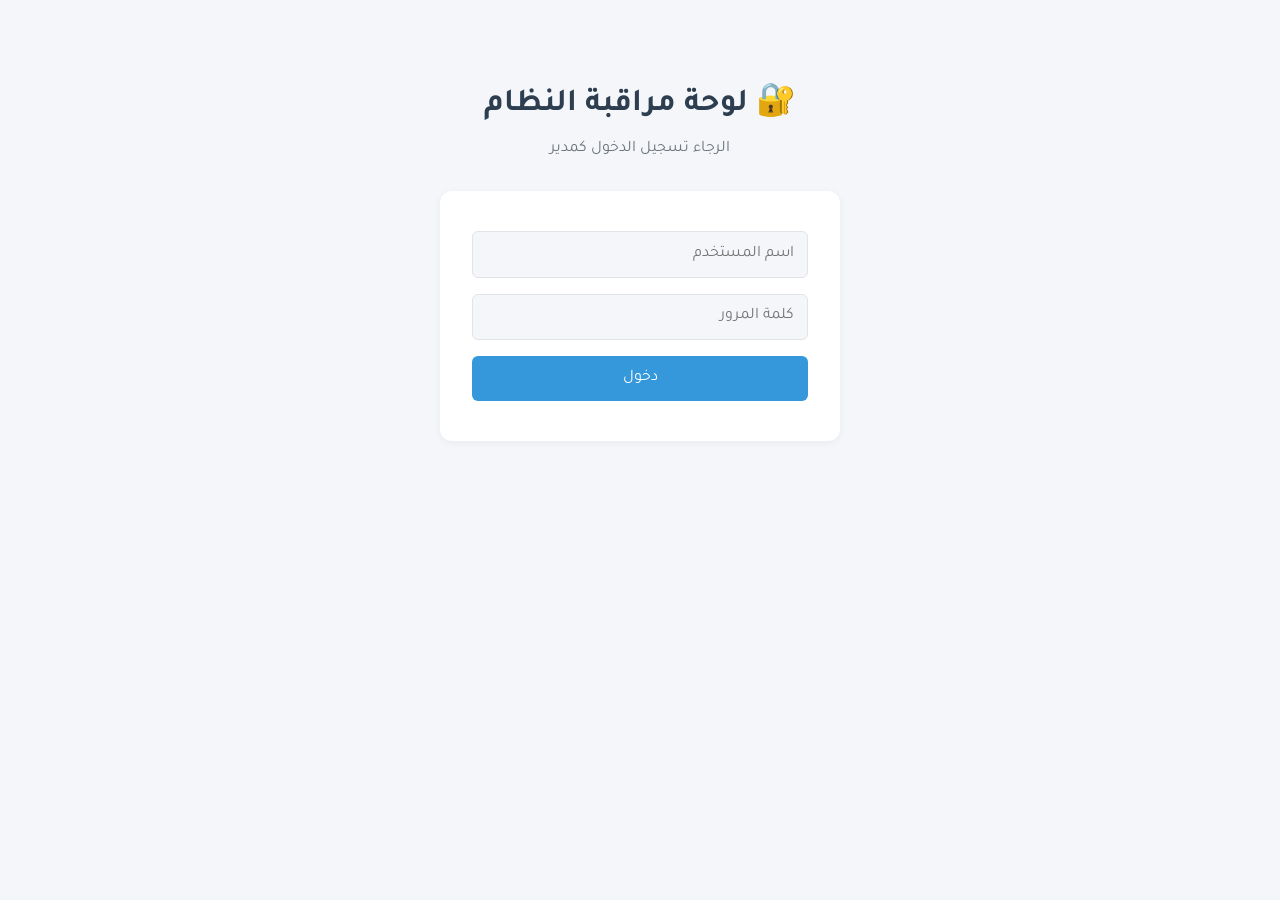
<file: warehouse-app/frontend/health.html>
<!DOCTYPE html>
<html lang="ar" dir="rtl">
<head>
    <meta charset="UTF-8">
    <meta name="viewport" content="width=device-width, initial-scale=1.0">
    <title>لوحة مراقبة النظام</title>
    <link href="https://fonts.googleapis.com/css2?family=Tajawal:wght@400;500;700&display=swap" rel="stylesheet">
    <style>
        * { margin: 0; padding: 0; box-sizing: border-box; }

        :root {
            --primary: #2c3e50;
            --secondary: #3498db;
            --success: #27ae60;
            --danger: #e74c3c;
            --warning: #f39c12;
            --bg: #f4f6f9;
            --card-bg: #ffffff;
            --text: #2c3e50;
            --muted: #6c757d;
            --border: #e1e4e8;
        }

        [data-theme="dark"] {
            --bg: #0f1419;
            --card-bg: #1e2533;
            --text: #e0e0e0;
            --muted: #95a5a6;
            --border: #2c3e50;
        }

        body {
            font-family: 'Tajawal', sans-serif;
            background: var(--bg);
            color: var(--text);
            min-height: 100vh;
            padding: 2rem;
            transition: background 0.3s, color 0.3s;
        }

        .container { max-width: 1400px; margin: 0 auto; }

        .header {
            background: linear-gradient(135deg, var(--primary), var(--secondary));
            color: white;
            padding: 1.5rem 2rem;
            border-radius: 12px;
            margin-bottom: 2rem;
            display: flex;
            justify-content: space-between;
            align-items: center;
            flex-wrap: wrap;
            gap: 1rem;
        }

        .header h1 { font-size: 1.6rem; }

        .header-actions { display: flex; gap: 0.5rem; }

        .btn {
            background: rgba(255,255,255,0.2);
            border: 1px solid rgba(255,255,255,0.3);
            color: white;
            padding: 0.5rem 1rem;
            border-radius: 6px;
            cursor: pointer;
            font-family: inherit;
            font-size: 0.95rem;
            transition: background 0.2s;
        }

        .btn:hover { background: rgba(255,255,255,0.3); }

        .btn-primary {
            background: var(--secondary);
            border-color: var(--secondary);
        }

        .status-badge {
            display: inline-block;
            padding: 0.3rem 1rem;
            border-radius: 20px;
            font-size: 0.9rem;
            font-weight: 500;
        }

        .status-healthy { background: var(--success); color: white; }
        .status-warning { background: var(--warning); color: white; }
        .status-error { background: var(--danger); color: white; }

        .grid {
            display: grid;
            grid-template-columns: repeat(auto-fit, minmax(280px, 1fr));
            gap: 1.5rem;
            margin-bottom: 2rem;
        }

        .card {
            background: var(--card-bg);
            border-radius: 12px;
            padding: 1.5rem;
            box-shadow: 0 2px 8px rgba(0,0,0,0.05);
            border: 1px solid var(--border);
            transition: transform 0.2s;
        }

        .card:hover { transform: translateY(-2px); }

        .card-title {
            color: var(--muted);
            font-size: 0.9rem;
            margin-bottom: 0.5rem;
            display: flex;
            align-items: center;
            gap: 0.5rem;
        }

        .card-value {
            font-size: 2rem;
            font-weight: 700;
            color: var(--text);
        }

        .card-subtitle {
            color: var(--muted);
            font-size: 0.85rem;
            margin-top: 0.3rem;
        }

        .progress-bar {
            background: var(--border);
            border-radius: 10px;
            height: 8px;
            margin-top: 0.5rem;
            overflow: hidden;
        }

        .progress-fill {
            height: 100%;
            border-radius: 10px;
            transition: width 0.5s;
        }

        .progress-ok { background: var(--success); }
        .progress-warning { background: var(--warning); }
        .progress-danger { background: var(--danger); }

        .section-title {
            font-size: 1.3rem;
            margin: 2rem 0 1rem;
            color: var(--text);
            border-right: 4px solid var(--secondary);
            padding-right: 0.8rem;
        }

        .activity-list {
            background: var(--card-bg);
            border-radius: 12px;
            overflow: hidden;
            box-shadow: 0 2px 8px rgba(0,0,0,0.05);
        }

        .activity-item {
            padding: 1rem 1.5rem;
            border-bottom: 1px solid var(--border);
            display: flex;
            align-items: center;
            gap: 1rem;
        }

        .activity-item:last-child { border-bottom: none; }

        .activity-icon {
            width: 40px;
            height: 40px;
            border-radius: 50%;
            display: flex;
            align-items: center;
            justify-content: center;
            font-size: 1.2rem;
            flex-shrink: 0;
        }

        .icon-create { background: #d4edda; color: var(--success); }
        .icon-update { background: #fff3cd; color: var(--warning); }
        .icon-delete { background: #f8d7da; color: var(--danger); }

        .activity-details { flex: 1; }

        .activity-desc { font-weight: 500; }

        .activity-time { color: var(--muted); font-size: 0.85rem; }

        .login-prompt {
            text-align: center;
            padding: 3rem;
        }

        .login-form {
            max-width: 400px;
            margin: 2rem auto;
            background: var(--card-bg);
            padding: 2rem;
            border-radius: 12px;
            box-shadow: 0 2px 8px rgba(0,0,0,0.05);
        }

        .login-form input {
            width: 100%;
            padding: 0.8rem;
            margin: 0.5rem 0;
            border: 1px solid var(--border);
            border-radius: 6px;
            background: var(--bg);
            color: var(--text);
            font-family: inherit;
            font-size: 1rem;
        }

        .login-form button {
            width: 100%;
            padding: 0.8rem;
            background: var(--secondary);
            color: white;
            border: none;
            border-radius: 6px;
            font-size: 1rem;
            font-family: inherit;
            cursor: pointer;
            margin-top: 0.5rem;
        }

        .error { color: var(--danger); margin-top: 0.5rem; }

        .info-row {
            display: flex;
            justify-content: space-between;
            padding: 0.5rem 0;
            border-bottom: 1px solid var(--border);
        }

        .info-row:last-child { border-bottom: none; }

        .info-label { color: var(--muted); }

        @media (max-width: 768px) {
            body { padding: 1rem; }
            .header { padding: 1rem; }
            .card-value { font-size: 1.5rem; }
        }
    </style>
</head>
<body>
    <div id="app" class="container">
        <div class="login-prompt" id="login-prompt">
            <h1>🔐 لوحة مراقبة النظام</h1>
            <p style="color: var(--muted); margin: 1rem 0;">الرجاء تسجيل الدخول كمدير</p>
            <form class="login-form" id="login-form">
                <input type="text" id="username" placeholder="اسم المستخدم" required>
                <input type="password" id="password" placeholder="كلمة المرور" required>
                <button type="submit">دخول</button>
                <div id="error" class="error"></div>
            </form>
        </div>

        <div id="dashboard" style="display: none;">
            <div class="header">
                <h1>📊 لوحة مراقبة النظام</h1>
                <div class="header-actions">
                    <span class="status-badge status-healthy" id="overall-status">✓ سليم</span>
                    <button class="btn" id="theme-toggle">🌙</button>
                    <button class="btn" id="refresh-btn">🔄 تحديث</button>
                    <button class="btn" id="logout-btn">خروج</button>
                </div>
            </div>

            <h2 class="section-title">📈 ملخص النظام</h2>
            <div class="grid">
                <div class="card">
                    <div class="card-title">⚡ المعالج (CPU)</div>
                    <div class="card-value" id="cpu-value">0%</div>
                    <div class="progress-bar"><div class="progress-fill" id="cpu-bar" style="width: 0%"></div></div>
                </div>
                <div class="card">
                    <div class="card-title">💾 الذاكرة</div>
                    <div class="card-value" id="mem-value">0%</div>
                    <div class="card-subtitle" id="mem-detail">0 / 0 MB</div>
                    <div class="progress-bar"><div class="progress-fill" id="mem-bar" style="width: 0%"></div></div>
                </div>
                <div class="card">
                    <div class="card-title">💿 القرص</div>
                    <div class="card-value" id="disk-value">0%</div>
                    <div class="card-subtitle" id="disk-detail">0 / 0 GB</div>
                    <div class="progress-bar"><div class="progress-fill" id="disk-bar" style="width: 0%"></div></div>
                </div>
                <div class="card">
                    <div class="card-title">🗄️ قاعدة البيانات</div>
                    <div class="card-value" id="db-size">0 MB</div>
                    <div class="card-subtitle" id="db-status">متصل</div>
                </div>
            </div>

            <h2 class="section-title">📊 إحصائيات قاعدة البيانات</h2>
            <div class="grid">
                <div class="card">
                    <div class="card-title">📦 الأصناف</div>
                    <div class="card-value" id="stat-items">0</div>
                </div>
                <div class="card">
                    <div class="card-title">🏭 المستودعات</div>
                    <div class="card-value" id="stat-warehouses">0</div>
                </div>
                <div class="card">
                    <div class="card-title">🔄 الحركات</div>
                    <div class="card-value" id="stat-transactions">0</div>
                </div>
                <div class="card">
                    <div class="card-title">👥 المستخدمون</div>
                    <div class="card-value" id="stat-users">0</div>
                </div>
            </div>

            <h2 class="section-title">📋 آخر النشاطات</h2>
            <div class="activity-list" id="activity-list"></div>

            <h2 class="section-title">ℹ️ معلومات النظام</h2>
            <div class="card">
                <div id="system-info"></div>
            </div>
        </div>
    </div>

    <script>
        const API_BASE = window.location.origin;
        let authToken = localStorage.getItem('health_token');

        // Theme
        const themeToggle = document.getElementById('theme-toggle');
        if (localStorage.getItem('theme') === 'dark') {
            document.documentElement.setAttribute('data-theme', 'dark');
            themeToggle.textContent = '☀️';
        }
        themeToggle.addEventListener('click', () => {
            const isDark = document.documentElement.getAttribute('data-theme') === 'dark';
            if (isDark) {
                document.documentElement.removeAttribute('data-theme');
                themeToggle.textContent = '🌙';
                localStorage.setItem('theme', 'light');
            } else {
                document.documentElement.setAttribute('data-theme', 'dark');
                themeToggle.textContent = '☀️';
                localStorage.setItem('theme', 'dark');
            }
        });

        // Login
        document.getElementById('login-form').addEventListener('submit', async (e) => {
            e.preventDefault();
            const username = document.getElementById('username').value;
            const password = document.getElementById('password').value;
            try {
                const res = await fetch(`${API_BASE}/auth/login`, {
                    method: 'POST',
                    headers: { 'Content-Type': 'application/json' },
                    body: JSON.stringify({ username, password })
                });
                if (!res.ok) {
                    document.getElementById('error').textContent = 'بيانات الدخول غير صحيحة';
                    return;
                }
                const data = await res.json();
                authToken = data.access_token;
                localStorage.setItem('health_token', authToken);
                showDashboard();
            } catch (err) {
                document.getElementById('error').textContent = 'خطأ في الاتصال';
            }
        });

        // Logout
        document.getElementById('logout-btn').addEventListener('click', () => {
            localStorage.removeItem('health_token');
            authToken = null;
            location.reload();
        });

        // Refresh
        document.getElementById('refresh-btn').addEventListener('click', () => {
            loadDashboard();
        });

        // Auto refresh every 30 seconds
        setInterval(() => {
            if (authToken) loadDashboard();
        }, 30000);

        function showDashboard() {
            document.getElementById('login-prompt').style.display = 'none';
            document.getElementById('dashboard').style.display = 'block';
            loadDashboard();
        }

        function getProgressClass(percent) {
            if (percent > 90) return 'progress-danger';
            if (percent > 70) return 'progress-warning';
            return 'progress-ok';
        }

        function formatTime(iso) {
            if (!iso) return '-';
            const d = new Date(iso);
            return d.toLocaleString('ar-EG');
        }

        function getActionIcon(action) {
            return { create: 'icon-create', update: 'icon-update', delete: 'icon-delete' }[action] || 'icon-update';
        }

        function getActionEmoji(action) {
            return { create: '➕', update: '✏️', delete: '🗑️' }[action] || '📝';
        }

        async function loadDashboard() {
            try {
                const res = await fetch(`${API_BASE}/admin/health-dashboard`, {
                    headers: { 'Authorization': `Bearer ${authToken}` }
                });
                if (res.status === 401) {
                    localStorage.removeItem('health_token');
                    location.reload();
                    return;
                }
                if (!res.ok) {
                    console.error('Failed to load dashboard');
                    return;
                }
                const data = await res.json();
                renderDashboard(data);
            } catch (err) {
                console.error('Error:', err);
            }
        }

        function renderDashboard(data) {
            // Status
            const status = data.status || 'healthy';
            const statusEl = document.getElementById('overall-status');
            statusEl.textContent = status === 'healthy' ? '✓ سليم' : '⚠ تحذير';
            statusEl.className = 'status-badge ' + (status === 'healthy' ? 'status-healthy' : 'status-warning');

            // Server
            const server = data.server || {};
            document.getElementById('cpu-value').textContent = server.cpu_percent + '%';
            const cpuBar = document.getElementById('cpu-bar');
            cpuBar.style.width = server.cpu_percent + '%';
            cpuBar.className = 'progress-fill ' + getProgressClass(server.cpu_percent);

            const mem = server.memory || {};
            document.getElementById('mem-value').textContent = mem.percent + '%';
            document.getElementById('mem-detail').textContent = `${mem.used_mb} / ${mem.total_mb} MB`;
            const memBar = document.getElementById('mem-bar');
            memBar.style.width = mem.percent + '%';
            memBar.className = 'progress-fill ' + getProgressClass(mem.percent);

            const disk = server.disk || {};
            document.getElementById('disk-value').textContent = disk.percent + '%';
            document.getElementById('disk-detail').textContent = `${disk.used_gb} / ${disk.total_gb} GB`;
            const diskBar = document.getElementById('disk-bar');
            diskBar.style.width = disk.percent + '%';
            diskBar.className = 'progress-fill ' + getProgressClass(disk.percent);

            // Database
            const db = data.database || {};
            document.getElementById('db-size').textContent = db.size_mb + ' MB';
            document.getElementById('db-status').textContent = db.status === 'connected' ? '✓ متصل' : '✕ غير متصل';

            // Stats
            const records = db.records || {};
            document.getElementById('stat-items').textContent = records.items || 0;
            document.getElementById('stat-warehouses').textContent = records.warehouses || 0;
            document.getElementById('stat-transactions').textContent = records.transactions || 0;
            document.getElementById('stat-users').textContent = records.users || 0;

            // Activities
            const activities = data.recent_activities || [];
            const list = document.getElementById('activity-list');
            list.innerHTML = activities.length ? activities.map(a => `
                <div class="activity-item">
                    <div class="activity-icon ${getActionIcon(a.action)}">
                        ${getActionEmoji(a.action)}
                    </div>
                    <div class="activity-details">
                        <div class="activity-desc">${a.description || '-'}</div>
                        <div class="activity-time">${formatTime(a.timestamp)} • المستخدم #${a.user_id || '-'}</div>
                    </div>
                </div>
            `).join('') : '<div class="activity-item">لا توجد نشاطات</div>';

            // System info
            const sys = data.system || {};
            document.getElementById('system-info').innerHTML = `
                <div class="info-row"><span class="info-label">المنصة</span><span>${sys.platform} ${sys.platform_version}</span></div>
                <div class="info-row"><span class="info-label">إصدار Python</span><span>${sys.python_version}</span></div>
                <div class="info-row"><span class="info-label">المعالج</span><span>${sys.processor}</span></div>
                <div class="info-row"><span class="info-label">آخر تحديث</span><span>${formatTime(data.timestamp)}</span></div>
            `;
        }

        // Auto-login if token exists
        if (authToken) showDashboard();
    </script>
</body>
</html>
</file>
